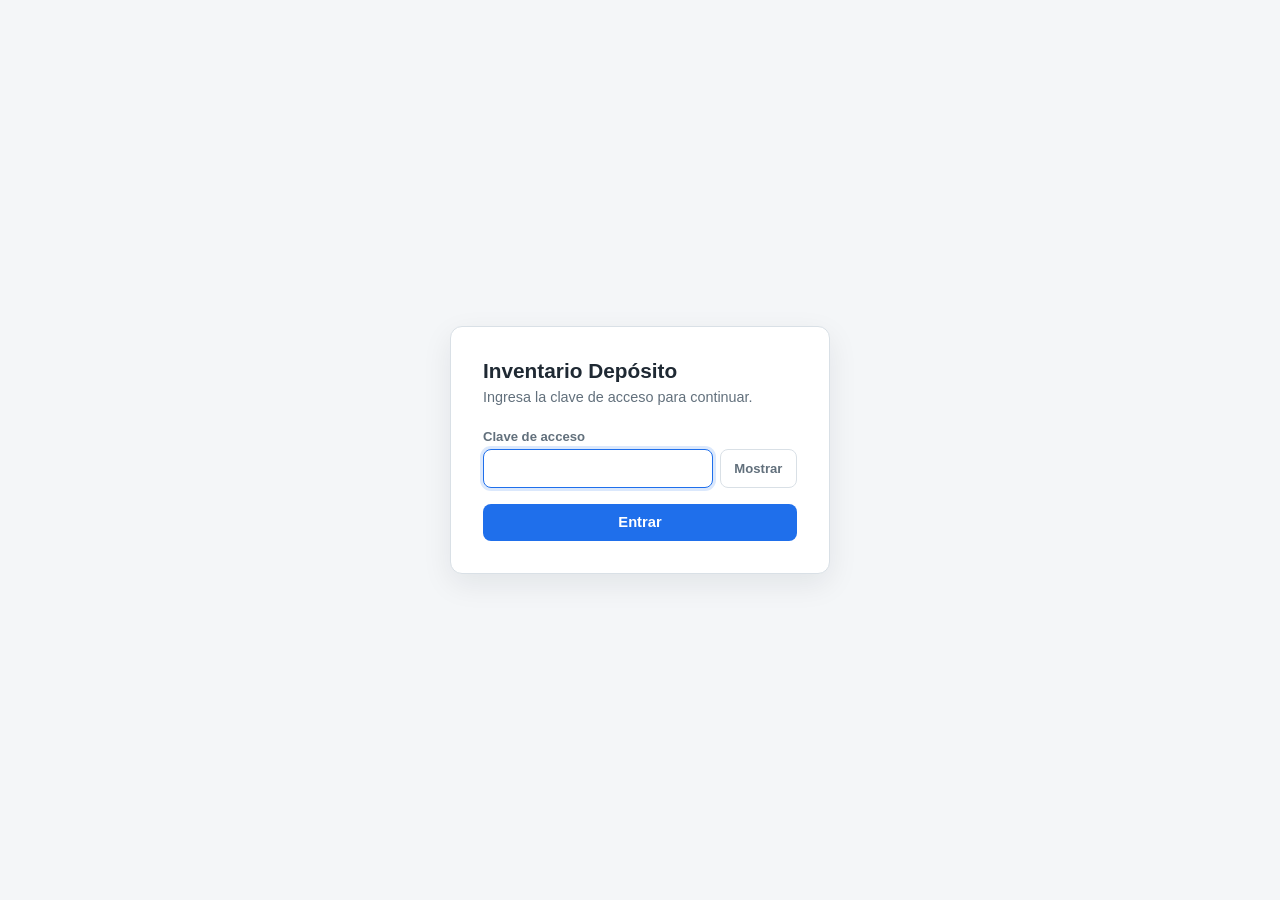
<file: static/login.html>
<!doctype html>
<html lang="es">
<head>
  <meta charset="utf-8">
  <meta name="viewport" content="width=device-width, initial-scale=1">
  <title>Acceso · Inventario Depósito</title>
  <link rel="icon" href="data:,">
  <link rel="stylesheet" href="/static/css/styles.css?v=3">
</head>
<body class="pantalla-login">
  <main class="login">
    <h1>Inventario Depósito</h1>
    <p class="subtitulo">Ingresa la clave de acceso para continuar.</p>

    <form id="form-login" class="login__formulario">
      <div class="campo">
        <label for="clave">Clave de acceso</label>
        <div class="campo-clave">
          <input
            id="clave"
            name="clave"
            type="password"
            autocomplete="current-password"
            maxlength="128"
            required
            autofocus
          >
          <button
            id="btn-ver-clave"
            class="campo-clave__boton"
            type="button"
            aria-controls="clave"
            aria-pressed="false"
            aria-label="Mostrar clave"
          >
            Mostrar
          </button>
        </div>
      </div>
      <button class="boton boton--primario" type="submit">Entrar</button>
      <p id="login-error" class="mensaje-error" hidden></p>
    </form>
  </main>

  <script type="module" src="/static/js/login.js?v=3"></script>
</body>
</html>
</file>
<file: static/css/styles.css>
:root {
  --fondo: #f4f6f8;
  --superficie: #ffffff;
  --texto: #1f2933;
  --texto-suave: #62707c;
  --borde: #d9e0e6;
  --borde-suave: #edf1f4;
  --acento: #1f6feb;
  --ok-fondo: #e6f4ea;
  --ok-texto: #1e7b34;
  --error-fondo: #fdecea;
  --error-texto: #b3261e;
  --aviso-fondo: #fff8e1;
  --aviso-texto: #7a5a00;
  --sombra: 0 10px 30px rgba(15, 23, 42, 0.08);
}

* {
  box-sizing: border-box;
}

[hidden] {
  display: none !important;
}

body {
  margin: 0;
  font-family: -apple-system, BlinkMacSystemFont, "Segoe UI", Roboto, sans-serif;
  background: var(--fondo);
  color: var(--texto);
  -webkit-font-smoothing: antialiased;
}

button,
input {
  font: inherit;
}

.encabezado {
  display: flex;
  align-items: center;
  justify-content: space-between;
  gap: 1rem;
  padding: 1.25rem 2rem;
  background: var(--superficie);
  border-bottom: 1px solid var(--borde);
}

.encabezado h1 {
  margin: 0;
  font-size: 1.35rem;
  line-height: 1.2;
}

.encabezado__derecha {
  display: flex;
  flex-direction: column;
  align-items: flex-end;
  gap: 0.6rem;
}

.subtitulo {
  margin: 0.15rem 0 0;
  color: var(--texto-suave);
  font-size: 0.9rem;
}

.volver {
  display: inline-block;
  margin-bottom: 0.35rem;
  color: var(--texto-suave);
  font-size: 0.85rem;
  font-weight: 600;
  text-decoration: none;
}

.volver:hover {
  color: var(--acento);
}

.estado {
  padding: 0.35rem 0.75rem;
  border-radius: 999px;
  font-size: 0.85rem;
  font-weight: 600;
  white-space: nowrap;
}

.estado--pendiente {
  background: #eef1f4;
  color: var(--texto-suave);
}

.estado--ok {
  background: var(--ok-fondo);
  color: var(--ok-texto);
}

.estado--error {
  background: var(--error-fondo);
  color: var(--error-texto);
}

.nav-modos {
  display: flex;
  gap: 0.25rem;
  padding: 0.25rem;
  background: #eef1f4;
  border-radius: 999px;
}

.nav-modo {
  padding: 0.35rem 0.85rem;
  border-radius: 999px;
  color: var(--texto-suave);
  font-size: 0.85rem;
  font-weight: 600;
  text-decoration: none;
  transition: background 0.15s ease, color 0.15s ease;
}

.nav-modo:hover {
  color: var(--texto);
}

.nav-modo.is-active {
  background: var(--superficie);
  color: var(--texto);
  box-shadow: 0 1px 2px rgba(15, 23, 42, 0.12);
}

.contenido {
  max-width: 960px;
  margin: 0 auto;
  padding: 2rem;
}

.contenido--app {
  max-width: 1100px;
  display: flex;
  flex-direction: column;
  gap: 1.25rem;
}

.intro h2 {
  margin: 0 0 0.5rem;
  font-size: 1.35rem;
}

.intro p {
  margin: 0 0 1.5rem;
  color: var(--texto-suave);
  line-height: 1.5;
}

.modos {
  display: grid;
  grid-template-columns: repeat(auto-fit, minmax(260px, 1fr));
  gap: 1rem;
}

.tarjeta {
  position: relative;
  padding: 1.5rem;
  background: var(--superficie);
  border: 1px solid var(--borde);
  border-radius: 10px;
}

.tarjeta--modo {
  display: block;
  color: inherit;
  text-decoration: none;
  transition: border-color 0.15s ease, transform 0.15s ease,
    box-shadow 0.15s ease;
}

.tarjeta--modo:hover {
  border-color: var(--acento);
  box-shadow: var(--sombra);
  transform: translateY(-2px);
}

.tarjeta__numero {
  display: inline-flex;
  align-items: center;
  justify-content: center;
  width: 2rem;
  height: 2rem;
  margin-bottom: 0.85rem;
  background: #eaf1fe;
  border-radius: 999px;
  color: var(--acento);
  font-size: 0.95rem;
  font-weight: 700;
}

.tarjeta h3 {
  margin: 0 0 0.5rem;
  font-size: 1.05rem;
}

.tarjeta p {
  margin: 0;
  color: var(--texto-suave);
  font-size: 0.9rem;
  line-height: 1.45;
}

.tarjeta__accion {
  display: inline-block;
  margin-top: 1rem;
  color: var(--acento);
  font-size: 0.9rem;
  font-weight: 700;
}

.nota {
  margin-top: 1.5rem;
  padding: 1rem 1.25rem;
  background: var(--superficie);
  border: 1px dashed var(--borde);
  border-radius: 10px;
  color: var(--texto-suave);
  font-size: 0.9rem;
  line-height: 1.5;
}

kbd {
  padding: 0.1rem 0.4rem;
  background: #eef1f4;
  border: 1px solid var(--borde);
  border-bottom-width: 2px;
  border-radius: 5px;
  color: var(--texto);
  font-family: ui-monospace, SFMono-Regular, Menlo, monospace;
  font-size: 0.8rem;
}

.barra-orden {
  display: flex;
  align-items: center;
  justify-content: space-between;
  gap: 1rem;
  padding: 1rem 1.25rem;
  background: var(--superficie);
  border: 1px solid var(--borde);
  border-radius: 10px;
}

.barra-orden__info {
  display: flex;
  align-items: center;
  gap: 1rem;
  min-width: 0;
}

.barra-orden__acciones {
  display: flex;
  align-items: center;
  gap: 0.75rem;
  flex-shrink: 0;
}

.dato-principal {
  margin: 0;
  font-weight: 700;
  overflow-wrap: anywhere;
}

.dato-secundario {
  margin: 0;
  color: var(--texto-suave);
  font-size: 0.85rem;
}

.contador {
  padding: 0.35rem 0.7rem;
  background: #eef1f4;
  border-radius: 999px;
  font-family: ui-monospace, SFMono-Regular, Menlo, monospace;
  font-size: 0.9rem;
  font-weight: 700;
  white-space: nowrap;
}

.feedback {
  padding: 0.9rem 1.25rem;
  border-radius: 8px;
  font-size: 0.95rem;
  font-weight: 700;
  letter-spacing: 0.02em;
  text-align: center;
}

.feedback--idle {
  background: #333333;
  color: #ffffff;
}

.feedback--neutral {
  background: #2b5b84;
  color: #ffffff;
}

.feedback--ok {
  background: #28a745;
  color: #ffffff;
}

.feedback--complete {
  background: #198754;
  color: #ffffff;
}

.feedback--warning {
  background: #ffc107;
  color: #3d2f00;
}

.feedback--error {
  background: #dc3545;
  color: #ffffff;
}

.panel-escaneo,
.panel-camara,
.panel-tabla,
.panel-nota {
  padding: 1.25rem;
  background: var(--superficie);
  border: 1px solid var(--borde);
  border-radius: 10px;
}

.panel-nota__cabecera {
  display: flex;
  align-items: flex-start;
  justify-content: space-between;
  gap: 1rem;
}

.panel-nota__cabecera h2 {
  margin: 0 0 0.25rem;
  font-size: 1.05rem;
}

.panel-nota__confirmacion {
  display: flex;
  flex-wrap: wrap;
  gap: 0.5rem;
  margin-top: 0.85rem;
}

.advertencias {
  margin: 0 0 0.85rem;
  padding: 0.75rem 1rem 0.75rem 2rem;
  max-height: 9rem;
  overflow-y: auto;
  background: #fff8e1;
  border: 1px solid #f0d58c;
  border-radius: 8px;
  color: #5c4600;
  font-size: 0.84rem;
  line-height: 1.4;
}

.advertencias li + li {
  margin-top: 0.3rem;
}

.entrada-tabla {
  width: 100%;
  min-width: 6rem;
  padding: 0.45rem 0.55rem;
  border: 1px solid var(--borde);
  border-radius: 6px;
  color: var(--texto);
  font-size: 0.86rem;
}

.entrada-tabla--codigo {
  min-width: 9rem;
  font-family: ui-monospace, SFMono-Regular, Menlo, monospace;
  font-weight: 600;
  text-transform: uppercase;
}

.entrada-tabla:focus {
  outline: none;
  border-color: var(--acento);
  box-shadow: 0 0 0 3px rgba(31, 111, 235, 0.16);
}

.panel-camara__cabecera {
  display: flex;
  align-items: flex-start;
  justify-content: space-between;
  gap: 1rem;
  margin-bottom: 0.85rem;
}

.panel-camara__cabecera h2 {
  margin: 0 0 0.25rem;
  font-size: 1.05rem;
}

.panel-camara__acciones {
  display: flex;
  flex-wrap: wrap;
  gap: 0.5rem;
  margin-top: 0.85rem;
}

.lector-camara {
  position: relative;
  overflow: hidden;
  max-width: 560px;
  margin: 0 auto;
  background: #0b1220;
  border-radius: 10px;
}

.lector-camara video {
  display: block;
  width: 100%;
  height: auto;
}

.lector-camara .camara-pausa {
  padding: 0.55rem 0.85rem;
  font-size: 0.95rem;
  font-weight: 700;
}

.camara-confirmacion {
  display: flex;
  flex-direction: column;
  gap: 0.35rem;
  margin-top: 0.85rem;
  padding: 0.9rem 1rem;
  background: #eaf1fe;
  border: 1px solid #b9d3fb;
  border-radius: 10px;
}

.camara-confirmacion__etiqueta {
  margin: 0;
  color: var(--acento);
  font-size: 0.74rem;
  font-weight: 700;
  letter-spacing: 0.05em;
  text-transform: uppercase;
}

.camara-confirmacion__codigo {
  margin: 0;
  font-family: ui-monospace, SFMono-Regular, Menlo, monospace;
  font-size: 1.15rem;
  font-weight: 700;
  letter-spacing: 0.03em;
  overflow-wrap: anywhere;
}

.camara-confirmacion__acciones {
  display: flex;
  flex-wrap: wrap;
  gap: 0.5rem;
  margin-top: 0.35rem;
}

.camara-zoom {
  display: flex;
  align-items: center;
  gap: 0.65rem;
  margin-top: 0.85rem;
}

.camara-zoom label {
  color: var(--texto-suave);
  font-size: 0.82rem;
  font-weight: 700;
}

.camara-zoom input[type="range"] {
  flex: 1;
  min-width: 0;
  accent-color: var(--acento);
}

.camara-zoom output {
  min-width: 3.2rem;
  color: var(--texto);
  font-family: ui-monospace, SFMono-Regular, Menlo, monospace;
  font-size: 0.85rem;
  font-weight: 700;
  text-align: right;
}

.etiqueta-campo {
  display: block;
  margin-bottom: 0.5rem;
  color: var(--texto-suave);
  font-size: 0.78rem;
  font-weight: 700;
  letter-spacing: 0.05em;
  text-transform: uppercase;
}

.fila-escaneo {
  display: flex;
  align-items: stretch;
  gap: 0.65rem;
}

.entrada-escaneo {
  flex: 1;
  min-width: 0;
  padding: 0.8rem 1rem;
  border: 2px solid var(--borde);
  border-radius: 8px;
  font-family: ui-monospace, SFMono-Regular, Menlo, monospace;
  font-size: 1.15rem;
  font-weight: 600;
  letter-spacing: 0.03em;
  text-transform: uppercase;
  transition: border-color 0.15s ease, box-shadow 0.15s ease;
}

.entrada-escaneo::placeholder {
  color: #9aa6b1;
  font-weight: 400;
  text-transform: none;
  letter-spacing: 0;
}

.entrada-escaneo:focus {
  outline: none;
  border-color: var(--acento);
  box-shadow: 0 0 0 3px rgba(31, 111, 235, 0.16);
}

.ayuda {
  margin: 0.6rem 0 0;
  color: var(--texto-suave);
  font-size: 0.82rem;
}

.boton {
  padding: 0.6rem 1.05rem;
  border: 1px solid transparent;
  border-radius: 8px;
  font-size: 0.92rem;
  font-weight: 700;
  cursor: pointer;
  white-space: nowrap;
  transition: background 0.15s ease, border-color 0.15s ease,
    opacity 0.15s ease;
}

.boton:focus-visible {
  outline: 3px solid rgba(31, 111, 235, 0.35);
  outline-offset: 2px;
}

.boton:disabled {
  cursor: not-allowed;
  opacity: 0.45;
}

.boton--primario {
  background: var(--acento);
  color: #ffffff;
}

.boton--primario:hover:not(:disabled) {
  background: #185ac2;
}

.boton--secundario {
  background: var(--superficie);
  border-color: var(--borde);
  color: var(--texto);
}

.boton--secundario:hover:not(:disabled) {
  border-color: #b9c4cd;
  background: #f8fafc;
}

.boton--exito {
  background: #198754;
  color: #ffffff;
}

.boton--exito:hover:not(:disabled) {
  background: #136c43;
}

.boton--peligro {
  background: var(--superficie);
  border-color: #efb7b2;
  color: var(--error-texto);
}

.boton--peligro:hover:not(:disabled) {
  background: var(--error-fondo);
}

.boton--compacto {
  padding: 0.35rem 0.75rem;
  font-size: 0.82rem;
}

.pantalla-login {
  display: flex;
  align-items: center;
  justify-content: center;
  min-height: 100vh;
  padding: 1.5rem;
}

.login {
  width: 100%;
  max-width: 380px;
  padding: 2rem;
  background: var(--superficie);
  border: 1px solid var(--borde);
  border-radius: 12px;
  box-shadow: var(--sombra);
}

.login h1 {
  margin: 0 0 0.35rem;
  font-size: 1.3rem;
}

.login__formulario {
  display: flex;
  flex-direction: column;
  gap: 1rem;
  margin-top: 1.5rem;
}

.login .boton {
  width: 100%;
}

.panel-tabla__cabecera {
  display: flex;
  align-items: baseline;
  justify-content: space-between;
  gap: 1rem;
  margin-bottom: 0.85rem;
}

.panel-tabla__cabecera h2 {
  margin: 0;
  font-size: 1.05rem;
}

.tabla-contenedor {
  overflow-x: auto;
}

table {
  width: 100%;
  border-collapse: collapse;
  font-size: 0.92rem;
}

th {
  padding: 0.55rem 0.75rem;
  background: #f8fafc;
  border-bottom: 2px solid var(--borde);
  color: var(--texto-suave);
  font-size: 0.74rem;
  letter-spacing: 0.05em;
  text-align: left;
  text-transform: uppercase;
  white-space: nowrap;
}

td {
  padding: 0.6rem 0.75rem;
  border-bottom: 1px solid var(--borde-suave);
  vertical-align: middle;
}

tbody tr:nth-child(even) {
  background: #fbfcfd;
}

tbody tr:last-child td {
  border-bottom: none;
}

.celda-codigo {
  font-family: ui-monospace, SFMono-Regular, Menlo, monospace;
  font-weight: 600;
  white-space: nowrap;
}

.celda-estado {
  color: var(--ok-texto);
  font-size: 0.75rem;
  font-weight: 700;
  letter-spacing: 0.04em;
}

.tabla-vacia {
  margin: 0;
  padding: 1.75rem 1rem;
  color: var(--texto-suave);
  font-size: 0.9rem;
  text-align: center;
}

.acciones-finales {
  display: flex;
  justify-content: flex-end;
}

.modal {
  width: calc(100% - 2rem);
  max-width: 460px;
  padding: 0;
  border: none;
  border-radius: 12px;
  box-shadow: 0 24px 60px rgba(15, 23, 42, 0.35);
}

.modal::backdrop {
  background: rgba(15, 23, 42, 0.55);
}

.modal__contenido {
  display: flex;
  flex-direction: column;
  gap: 0.85rem;
  margin: 0;
  padding: 1.5rem;
}

.modal__contenido h2 {
  margin: 0;
  font-size: 1.2rem;
}

.modal__contenido p {
  margin: 0;
  font-size: 0.92rem;
  line-height: 1.5;
}

.modal__acciones {
  display: flex;
  flex-wrap: wrap;
  gap: 0.5rem;
  margin-top: 0.35rem;
}

.campo {
  display: flex;
  flex-direction: column;
  gap: 0.35rem;
  color: var(--texto-suave);
  font-size: 0.82rem;
  font-weight: 700;
}

.campo input {
  padding: 0.6rem 0.75rem;
  border: 1px solid var(--borde);
  border-radius: 8px;
  color: var(--texto);
  font-size: 0.95rem;
  font-weight: 400;
}

.campo input:focus {
  outline: none;
  border-color: var(--acento);
  box-shadow: 0 0 0 3px rgba(31, 111, 235, 0.16);
}

.campo-clave {
  display: flex;
  align-items: stretch;
  gap: 0.4rem;
}

.campo-clave input {
  flex: 1;
  min-width: 0;
}

.campo-clave__boton {
  flex-shrink: 0;
  padding: 0 0.85rem;
  background: var(--superficie);
  border: 1px solid var(--borde);
  border-radius: 8px;
  color: var(--texto-suave);
  cursor: pointer;
  font-size: 0.82rem;
  font-weight: 700;
}

.campo-clave__boton:hover {
  background: #f8fafc;
  border-color: #b9c4cd;
}

.campo-clave__boton:focus-visible {
  outline: 3px solid rgba(31, 111, 235, 0.35);
  outline-offset: 2px;
}

.mensaje-error {
  margin: 0;
  padding: 0.6rem 0.75rem;
  background: var(--error-fondo);
  border-radius: 8px;
  color: var(--error-texto);
  font-size: 0.85rem;
  font-weight: 600;
}

.toast {
  position: fixed;
  right: 1.25rem;
  bottom: 1.25rem;
  max-width: min(360px, calc(100vw - 2.5rem));
  padding: 0.8rem 1rem;
  background: #1f2933;
  border-radius: 8px;
  box-shadow: 0 12px 30px rgba(15, 23, 42, 0.3);
  color: #ffffff;
  font-size: 0.9rem;
  font-weight: 600;
  opacity: 0;
  transform: translateY(8px);
  transition: opacity 0.2s ease, transform 0.2s ease;
  pointer-events: none;
  z-index: 20;
}

.toast--visible {
  opacity: 1;
  transform: translateY(0);
}

.toast--ok {
  background: #198754;
}

.toast--warning {
  background: #b8860b;
}

.toast--error {
  background: #b3261e;
}

@media (max-width: 720px) {
  .encabezado {
    flex-direction: column;
    align-items: flex-start;
    padding: 1rem 1.25rem;
  }

  .encabezado__derecha {
    align-items: flex-start;
    width: 100%;
  }

  .contenido {
    padding: 1.25rem;
  }

  .barra-orden {
    flex-direction: column;
    align-items: stretch;
  }

  .barra-orden__info {
    flex-direction: column;
    align-items: flex-start;
  }

  .barra-orden__acciones {
    justify-content: space-between;
  }

  .fila-escaneo {
    flex-wrap: wrap;
  }

  .entrada-escaneo {
    flex-basis: 100%;
  }

  .fila-escaneo .boton {
    flex: 1;
  }

  .panel-camara__cabecera {
    flex-direction: column;
  }

  .panel-nota__cabecera {
    flex-direction: column;
    align-items: stretch;
  }

  .panel-nota__cabecera .boton {
    width: 100%;
  }

  .panel-nota__confirmacion .boton {
    flex: 1;
  }

  .panel-camara__acciones .boton {
    flex: 1;
  }

  .camara-confirmacion__acciones .boton {
    flex: 1;
  }

  .acciones-finales .boton {
    width: 100%;
  }

  .modal__acciones .boton {
    flex: 1 1 100%;
  }
}
</file>
